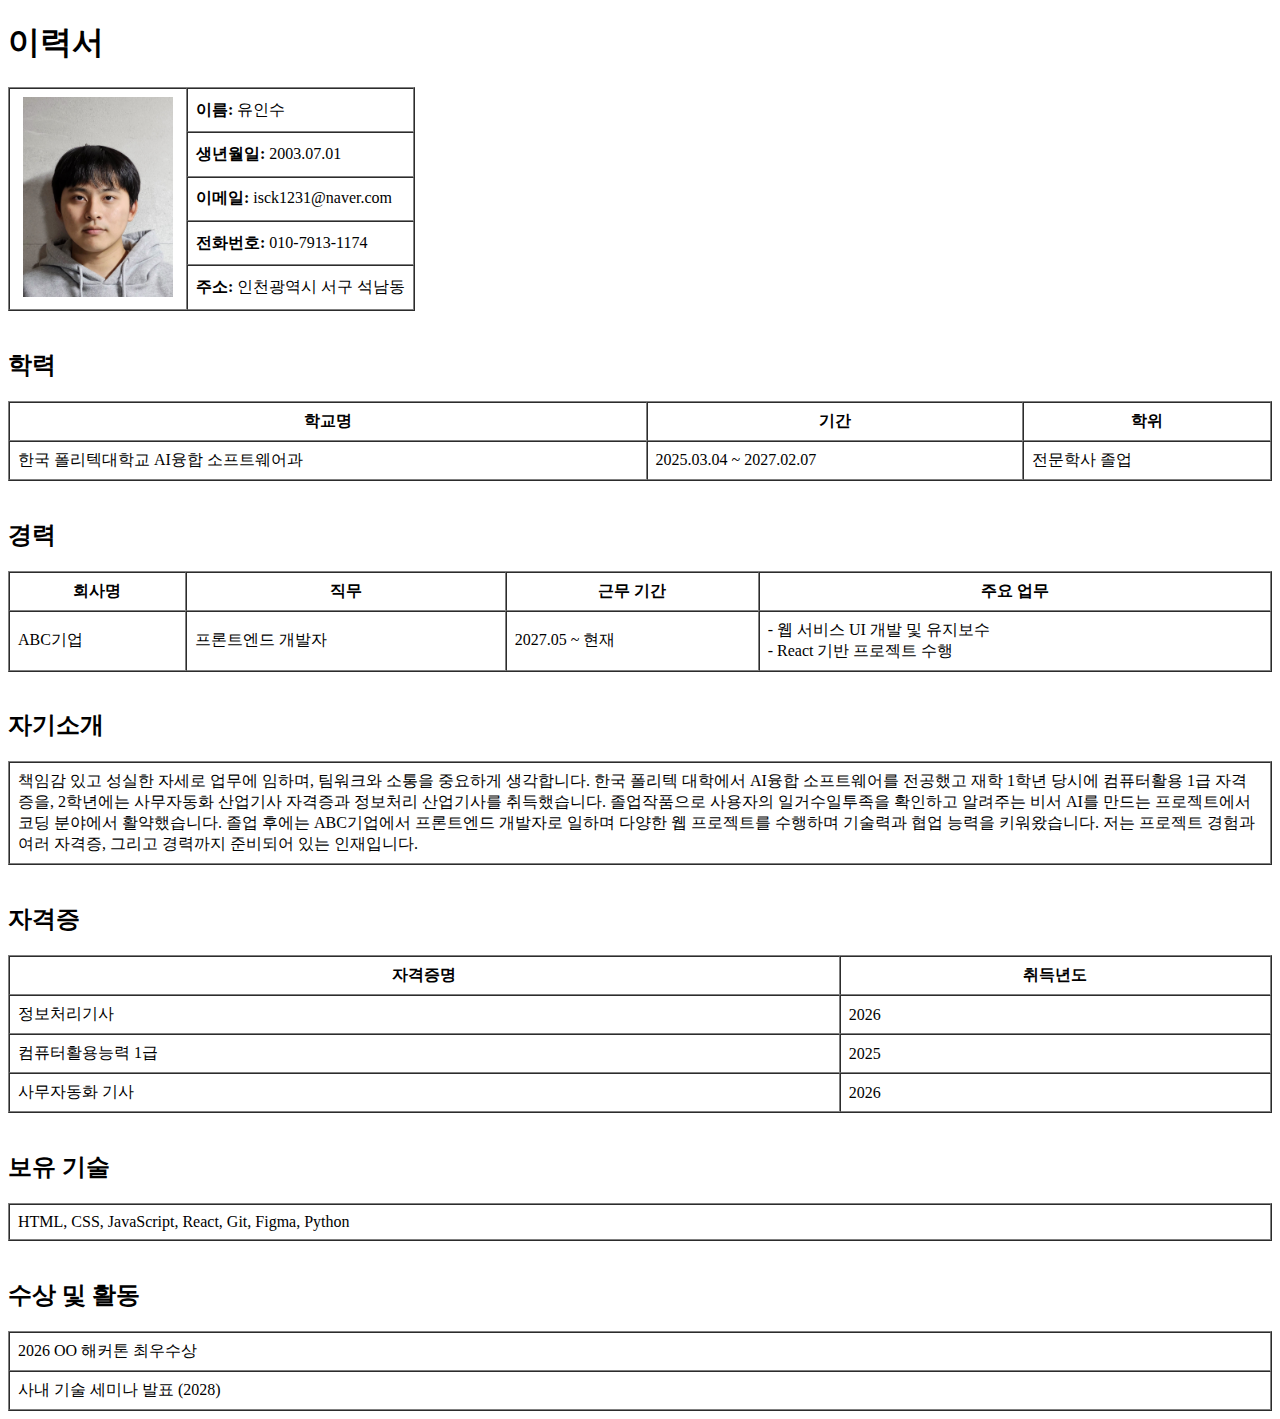
<file: index.html>
<!DOCTYPE html>
<html lang="ko">
<head>
  <meta charset="UTF-8">
  <title>이력서</title>
</head>
<body>
  <h1>이력서</h1>

  <!-- 상단 정보 -->
  <table border="1" cellpadding="8" cellspacing="0">
    <tr>
      <td rowspan="5" width="160" align="center">
        <img src="insu.jpg" alt="프로필 사진" width="150" height="200">
      </td>
      <td><strong>이름:</strong> 유인수</td>
    </tr>
    <tr>
      <td><strong>생년월일:</strong> 2003.07.01</td>
    </tr>
    <tr>
      <td><strong>이메일:</strong> isck1231@naver.com</td>
    </tr>
    <tr>
      <td><strong>전화번호:</strong> 010-7913-1174</td>
    </tr>
    <tr>
      <td><strong>주소:</strong> 인천광역시 서구 석남동</td>
    </tr>
  </table>

  <br>

  <!-- 학력 -->
  <h2>학력</h2>
  <table border="1" cellpadding="8" cellspacing="0" width="100%">
    <tr>
      <th>학교명</th>
      <th>기간</th>
      <th>학위</th>
    </tr>
    <tr>
      <td>한국 폴리텍대학교 AI융합 소프트웨어과</td>
      <td>2025.03.04 ~ 2027.02.07</td>
      <td>전문학사 졸업</td>
    </tr>
  </table>

  <br>

  <!-- 경력 -->
  <h2>경력</h2>
  <table border="1" cellpadding="8" cellspacing="0" width="100%">
    <tr>
      <th>회사명</th>
      <th>직무</th>
      <th>근무 기간</th>
      <th>주요 업무</th>
    </tr>
    <tr>
      <td>ABC기업</td>
      <td>프론트엔드 개발자</td>
      <td>2027.05 ~ 현재</td>
      <td>
        - 웹 서비스 UI 개발 및 유지보수<br>
        - React 기반 프로젝트 수행
      </td>
    </tr>
  </table>

  <br>

  <!-- 자기소개 -->
  <h2>자기소개</h2>
  <table border="1" cellpadding="8" cellspacing="0" width="100%">
    <tr>
      <td>
        책임감 있고 성실한 자세로 업무에 임하며, 팀워크와 소통을 중요하게 생각합니다.
        한국 폴리텍 대학에서 AI융합 소프트웨어를 전공했고 재학 1학년 당시에 컴퓨터활용 1급 자격증을,
        2학년에는 사무자동화 산업기사 자격증과 정보처리 산업기사를 취득했습니다.
        졸업작품으로 사용자의 일거수일투족을 확인하고 알려주는 비서 AI를 만드는 프로젝트에서 코딩 분야에서 활약했습니다.
        졸업 후에는 ABC기업에서 프론트엔드 개발자로 일하며 다양한 웹 프로젝트를 수행하며 기술력과 협업 능력을 키워왔습니다.
        저는 프로젝트 경험과 여러 자격증, 그리고 경력까지 준비되어 있는 인재입니다.
      </td>
    </tr>
  </table>

  <br>

  <!-- 자격증 -->
  <h2>자격증</h2>
  <table border="1" cellpadding="8" cellspacing="0" width="100%">
    <tr>
      <th>자격증명</th>
      <th>취득년도</th>
    </tr>
    <tr>
      <td>정보처리기사</td>
      <td>2026</td>
    </tr>
    <tr>
      <td>컴퓨터활용능력 1급</td>
      <td>2025</td>
    </tr>
    <tr>
      <td>사무자동화 기사</td>
      <td>2026</td>
    </tr>
  </table>

  <br>

  <!-- 기술 -->
  <h2>보유 기술</h2>
  <table border="1" cellpadding="8" cellspacing="0" width="100%">
    <tr>
      <td>HTML, CSS, JavaScript, React, Git, Figma, Python</td>
    </tr>
  </table>

  <br>

  <!-- 수상 및 활동 -->
  <h2>수상 및 활동</h2>
  <table border="1" cellpadding="8" cellspacing="0" width="100%">
    <tr>
      <td>2026 OO 해커톤 최우수상</td>
    </tr>
    <tr>
      <td>사내 기술 세미나 발표 (2028)</td>
    </tr>
  </table>
</body>
</html>
</file>
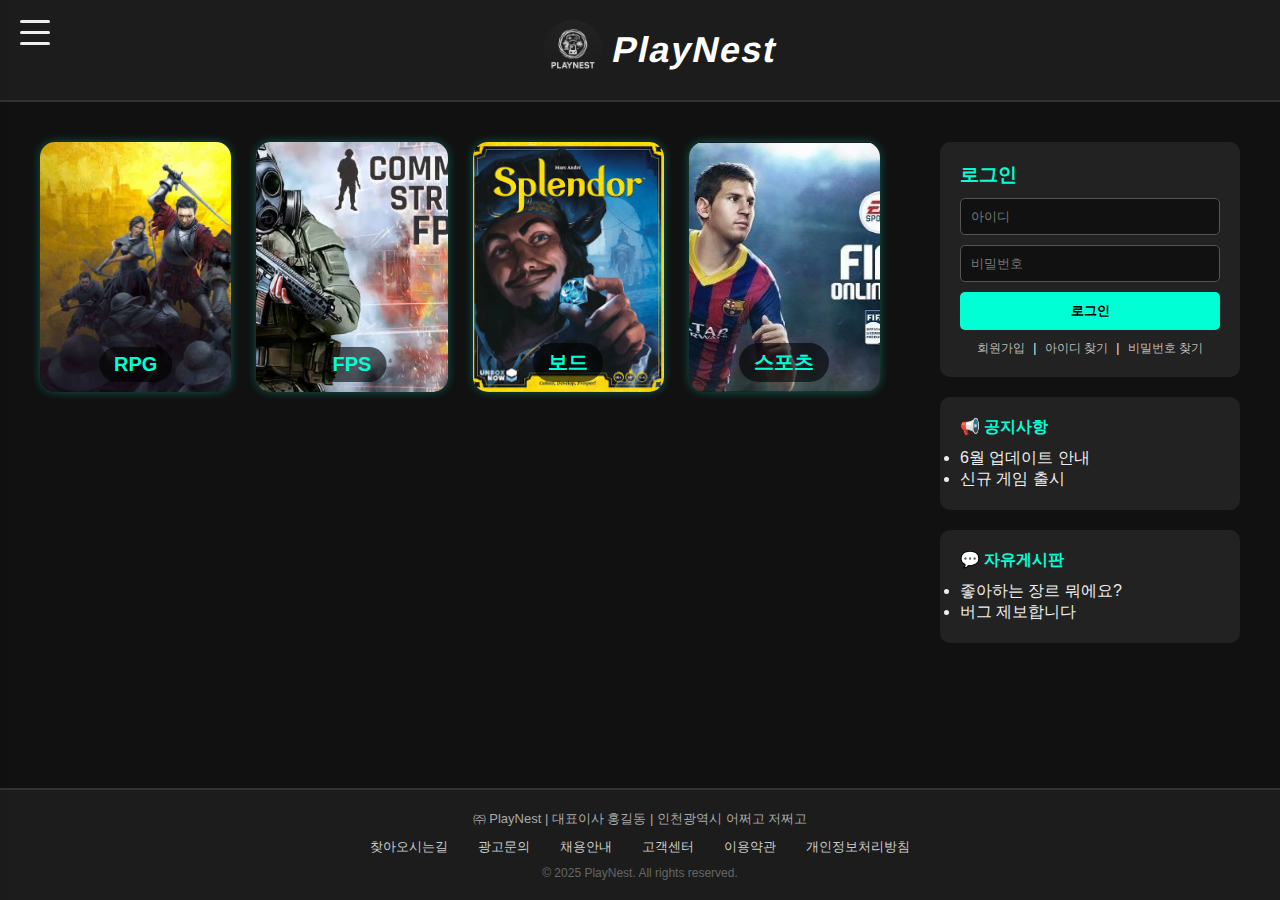
<file: PlayNest/index.html>
<!DOCTYPE html>
<html lang="ko">
<head>
  <meta charset="UTF-8" />
  <title>PlayNest - 게임 플랫폼</title>
  <style>
    * { margin: 0; padding: 0; box-sizing: border-box; }
    body {
      background-color: #111;
      color: #eee;
      font-family: 'Segoe UI', sans-serif;
      min-height: 100vh;
      display: flex;
      flex-direction: column;
    }
    header {
      background-color: #1c1c1c;
      padding: 20px 40px;
      display: flex;
      align-items: center;
      justify-content: center;
      border-bottom: 2px solid #333;
      position: relative;
      padding-left: 80px;
    }
    .logo {
      display: flex;
      align-items: center;
      gap: 10px;
      text-decoration: none;
      color: #fff;
      user-select: none;
    }
    .logo img {
      height: 60px;
      display: block;
      user-select: none;
      border-radius: 50%;
    }
    .logo h1 {
      margin: 0;
      font-weight: 900;
      font-size: 36px;
      transform: skew(-12deg);
      letter-spacing: 1.5px;
    }
    .container {
      flex: 1;
      display: flex;
      justify-content: space-between;
      padding: 40px;
      gap: 40px;
    }
    .left-section {
      width: 70%;
      display: flex;
      flex-direction: column;
      gap: 30px;
    }
    .game-thumbnails {
      display: flex;
      gap: 25px;
      height: 250px;
    }
    .thumb-item {
      position: relative;
      flex: 1;
      border-radius: 15px;
      overflow: hidden;
      cursor: pointer;
      box-shadow: 0 0 10px rgba(0,255,213,0.3);
      transition: transform 0.3s ease, filter 0.3s ease;
      color: #eee;
      display: flex;
      flex-direction: column;
      justify-content: flex-end;
      text-decoration: none;
    }
    .thumb-item img {
      width: 100%;
      height: 100%;
      object-fit: cover;
      display: block;
      transition: transform 0.3s ease;
    }
    .thumb-label {
      position: absolute;
      bottom: 10px;
      left: 50%;
      transform: translateX(-50%);
      background: rgba(0, 0, 0, 0.6);
      padding: 6px 15px;
      border-radius: 20px;
      font-size: 20px;
      font-weight: bold;
      color: #00ffd5;
      white-space: nowrap;
    }
    .thumb-item:hover {
      transform: scale(1.05);
      filter: brightness(0.85);
    }
    .thumb-item:hover img {
      transform: scale(1.1);
    }
    .right-section {
      width: 25%;
      display: flex;
      flex-direction: column;
      gap: 20px;
    }
    .login-box,
    .board {
      background: #222;
      padding: 20px;
      border-radius: 10px;
    }
    .login-box h3,
    .board h4 {
      margin-bottom: 10px;
      color: #00ffd5;
    }
    .login-box input {
      width: 100%;
      margin-bottom: 10px;
      padding: 10px;
      background: #111;
      border: 1px solid #555;
      color: white;
      border-radius: 5px;
    }
    .login-box button {
      width: 100%;
      padding: 10px;
      background: #00ffd5;
      border: none;
      color: #000;
      font-weight: bold;
      border-radius: 5px;
      cursor: pointer;
    }
    .login-links {
      margin-top: 10px;
      text-align: center;
      font-size: 12px;
    }
    .login-links a {
      color: #bbb;
      text-decoration: none;
      margin: 0 5px;
      transition: color 0.2s;
    }
    .login-links a:hover {
      color: #00ffd5;
    }
    footer {
      background-color: #1c1c1c;
      padding: 20px 40px;
      color: #aaa;
      font-size: 13px;
      border-top: 2px solid #333;
      text-align: center;
    }
    .footer-menu {
      display: flex;
      justify-content: center;
      gap: 30px;
      flex-wrap: wrap;
      margin: 10px 0;
    }
    .footer-menu a {
      color: #ccc;
      text-decoration: none;
      transition: 0.2s;
      font-weight: 500;
    }
    .footer-menu a:hover {
      color: #00ffd5;
    }
    .footer-bottom {
      font-size: 12px;
      color: #666;
    }
    .menu-icon {
      position: fixed;
      top: 20px;
      left: 20px;
      width: 30px;
      height: 25px;
      display: flex;
      flex-direction: column;
      justify-content: space-between;
      cursor: pointer;
      z-index: 1001;
    }
    .menu-icon .bar {
      height: 3px;
      width: 100%;
      background-color: #eee;
      border-radius: 2px;
      transition: background-color 0.3s;
    }
    .menu-icon:hover .bar {
      background-color: #00ffd5;
    }
    .side-menu {
      position: fixed;
      top: 0;
      left: 0;
      width: 220px;
      height: 100vh;
      background-color: #222;
      box-shadow: 2px 0 10px rgba(0,0,0,0.7);
      transform: translateX(-230px);
      transition: transform 0.3s ease;
      z-index: 1000;
      pointer-events: none;
    }
    .side-menu.active {
      transform: translateX(0);
      pointer-events: auto;
    }
  </style>
</head>
<body>
  <div class="menu-icon" id="menu-icon" aria-label="메뉴 열기" role="button" tabindex="0" aria-expanded="false">
    <div class="bar"></div>
    <div class="bar"></div>
    <div class="bar"></div>
  </div>

  <header>
    <a href="/" class="logo" aria-label="PlayNest 홈으로 이동">
      <img src="img/PN.png" alt="PlayNest 로고" />
      <h1>PlayNest</h1>
    </a>
  </header>

  <div class="container">
    <div class="left-section">
      <div class="game-thumbnails">
        <a href="rpg.html" class="thumb-item" title="RPG 장르">
          <img src="img/Rpg.jpg" alt="RPG 장르 대표 이미지" />
          <div class="thumb-label">RPG</div>
        </a>
        <a href="fps.html" class="thumb-item" title="FPS 장르">
          <img src="img/fps.jpg" alt="FPS 장르 대표 이미지" />
          <div class="thumb-label">FPS</div>
        </a>
        <a href="board.html" class="thumb-item" title="보드 장르">
          <img src="img/board.jpg" alt="보드 장르 대표 이미지" />
          <div class="thumb-label">보드</div>
        </a>
        <a href="sports.html" class="thumb-item" title="스포츠 장르">
          <img src="img/soccer.jpg" alt="스포츠 장르 대표 이미지" />
          <div class="thumb-label">스포츠</div>
        </a>
      </div>
    </div>
    <div class="right-section">
      <div class="login-box" id="login-box">
        <h3>로그인</h3>
        <input type="text" id="login-id" placeholder="아이디" />
        <input type="password" id="login-pw" placeholder="비밀번호" />
        <button type="button" id="login-btn">로그인</button>
        <div class="login-links">
          <a href="signup.html">회원가입</a> |
          <a href="find_id.html">아이디 찾기</a> |
          <a href="find_pw.html">비밀번호 찾기</a>
        </div>
      </div>
      <div class="login-box" id="welcome-box" style="display:none;">
        <h3 id="welcome-msg">환영합니다!</h3>
        <button type="button" id="logout-btn">로그아웃</button>
      </div>
      <div class="board">
        <h4>📢 공지사항</h4>
        <ul>
          <li>6월 업데이트 안내</li>
          <li>신규 게임 출시</li>
        </ul>
      </div>
      <div class="board">
        <h4>💬 자유게시판</h4>
        <ul>
          <li>좋아하는 장르 뭐에요?</li>
          <li>버그 제보합니다</li>
        </ul>
      </div>
    </div>
  </div>

  <footer>
    <div class="footer-top">㈜ PlayNest | 대표이사 홍길동 | 인천광역시 어쩌고 저쩌고</div>
    <div class="footer-menu">
      <a href="#">찾아오시는길</a>
      <a href="#">광고문의</a>
      <a href="#">채용안내</a>
      <a href="#">고객센터</a>
      <a href="#">이용약관</a>
      <a href="#">개인정보처리방침</a>
    </div>
    <div class="footer-bottom">© 2025 PlayNest. All rights reserved.</div>
  </footer>

  <script>
    const loginBtn = document.getElementById("login-btn");
    const logoutBtn = document.getElementById("logout-btn");
    const loginBox = document.getElementById("login-box");
    const welcomeBox = document.getElementById("welcome-box");
    const welcomeMsg = document.getElementById("welcome-msg");

    loginBtn.addEventListener("click", () => {
      const inputId = document.getElementById("login-id").value;
      const inputPw = document.getElementById("login-pw").value;
      const savedUser = JSON.parse(localStorage.getItem("userInfo"));

      if (!savedUser) {
        alert("회원가입 정보가 없습니다. 먼저 회원가입을 해주세요.");
        return;
      }

      if (inputId === savedUser.id && inputPw === savedUser.pw) {
        localStorage.setItem("isLoggedIn", "true");
        localStorage.setItem("nickname", savedUser.nickname);
        localStorage.setItem("profile", "img/profile.jpg");
        location.reload();
      } else {
        alert("아이디 또는 비밀번호가 틀렸습니다.");
      }
    });

    logoutBtn.addEventListener("click", () => {
      localStorage.removeItem("isLoggedIn");
      location.reload();
    });

    window.addEventListener("DOMContentLoaded", () => {
      const isLoggedIn = localStorage.getItem("isLoggedIn") === "true";
      const nickname = localStorage.getItem("nickname") || "";
      const profile = localStorage.getItem("profile") || "";

      if (isLoggedIn) {
        loginBox.style.display = "none";
        welcomeBox.style.display = "block";
        welcomeMsg.innerHTML = `<img src="${profile}" alt="프로필" style="width:30px;height:30px;border-radius:50%;vertical-align:middle;margin-right:8px;"> <strong>${nickname}</strong>님 환영합니다!`;
      }
    });

    const menuIcon = document.getElementById("menu-icon");
    const sideMenu = document.createElement("div");
    sideMenu.className = "side-menu";
    sideMenu.innerHTML = `
      <ul style="padding:20px; list-style:none; color:#eee;">
        <li style="margin-bottom:15px; font-weight:bold; font-size:15px;"></li>
        <li style="margin-bottom:10px;">RPG</li>
        <li style="margin-bottom:10px;">FPS</li>
        <li style="margin-bottom:10px;">보드</li>
        <li style="margin-bottom:10px;">스포츠</li>
      </ul>`;
    document.body.appendChild(sideMenu);

    menuIcon.addEventListener("mouseenter", () => {
      sideMenu.classList.add("active");
    });

    sideMenu.addEventListener("mouseleave", () => {
      sideMenu.classList.remove("active");
    });
  </script>
</body>
</html>
</file>
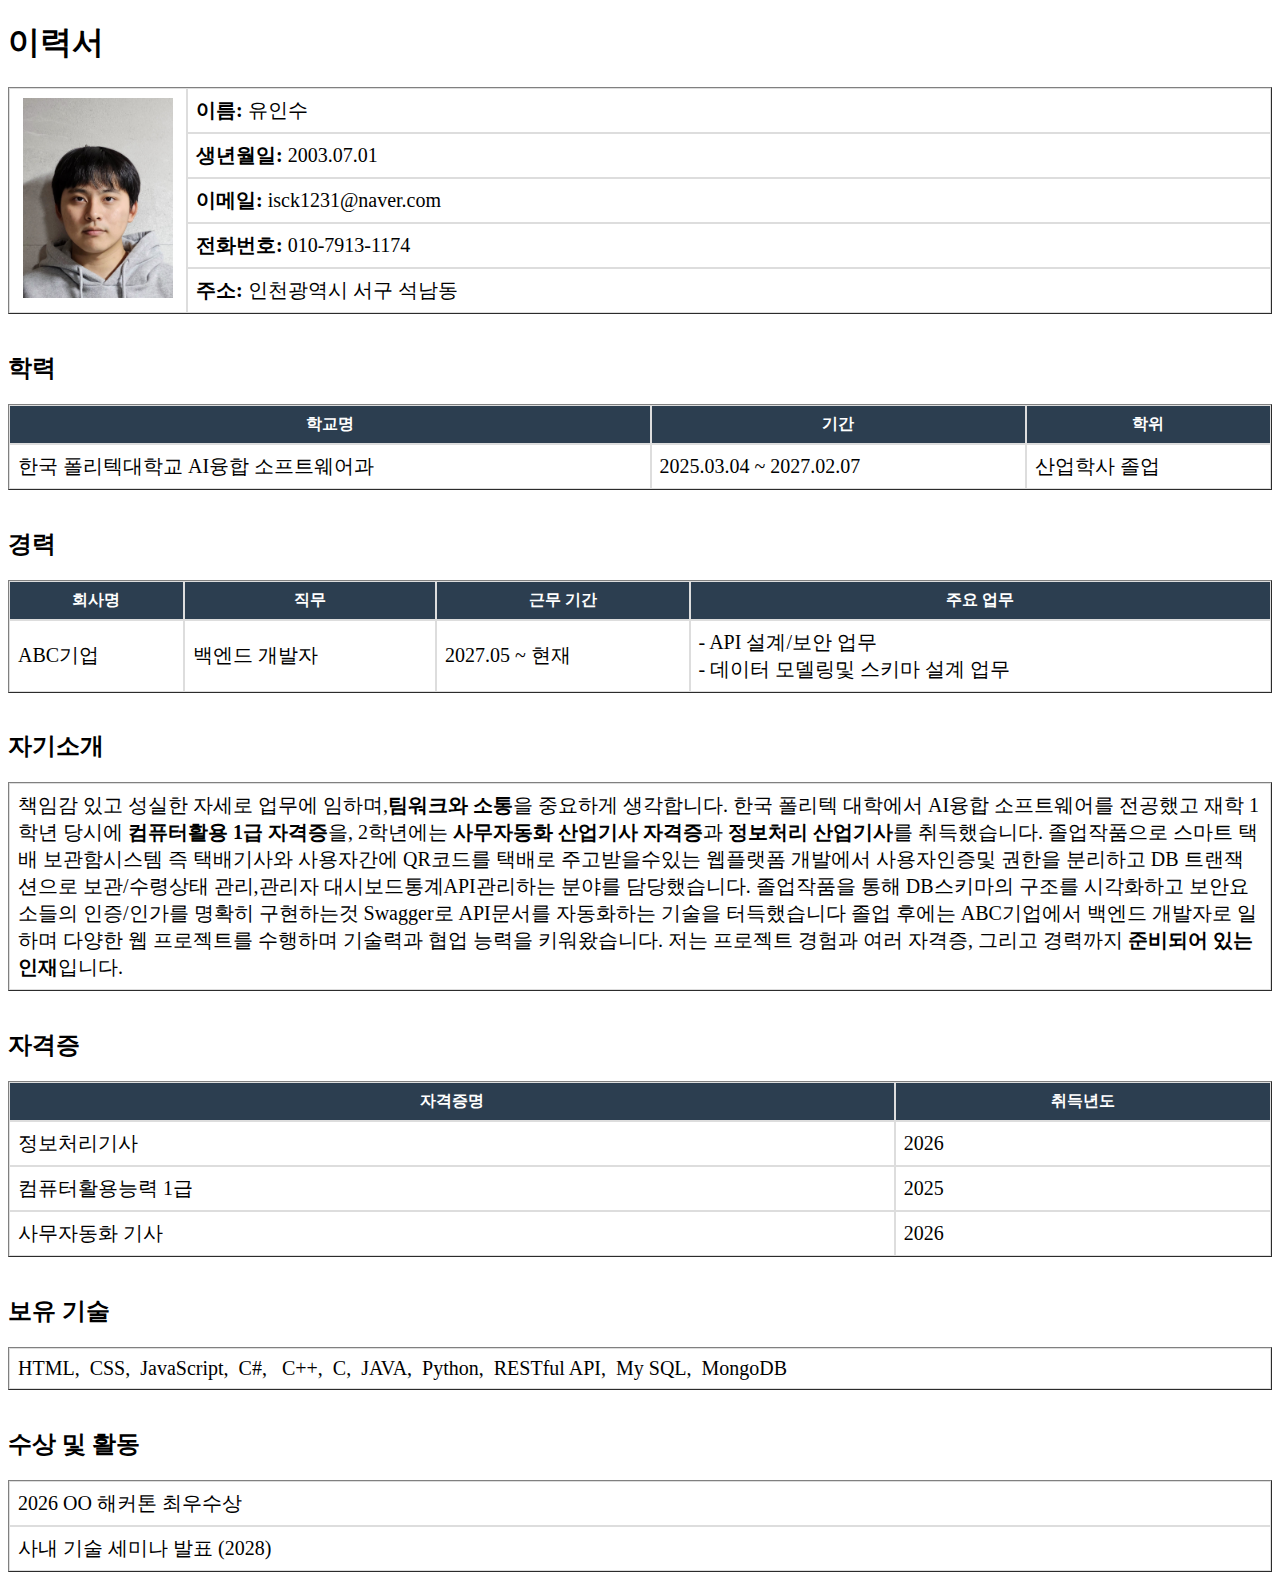
<file: indexcss.html>
<!DOCTYPE html>
<html lang="ko">
<head>
  <meta charset="UTF-8">
  <title>이력서</title>
  <style>
    table{
      width: 100%;
      background-color: #fff;
    }
    td{
      font-size: 20px
    }
    body{
      font-family: 맑은고딕;
    }
    span{
      font-weight: bold;
    }
    th, td {
      border: 1px solid #ddd;
    }
    th {
  background-color: #2c3e50;
  color: white;
}
  </style>
</head>
<body>
  <h1>이력서</h1>

  <!-- 상단 정보 -->
  <table border="1" cellpadding="8" cellspacing="0">
    <tr>
      <td rowspan="5" width="160" align="center">
        <img src="insu.jpg" alt="프로필 사진" width="150" height="200">
      </td>
      <td><strong>이름:</strong> 유인수</td>
    </tr>
    <tr>
      <td><strong>생년월일:</strong> 2003.07.01</td>
    </tr>
    <tr>
      <td><strong>이메일:</strong> isck1231@naver.com</td>
    </tr>
    <tr>
      <td><strong>전화번호:</strong> 010-7913-1174</td>
    </tr>
    <tr>
      <td><strong>주소:</strong> 인천광역시 서구 석남동</td>
    </tr>
  </table>

  <br>

  <!-- 학력 -->
  <h2>학력</h2>
  <table border="1" cellpadding="8" cellspacing="0" width="100%">
    <tr>
      <th>학교명</th>
      <th>기간</th>
      <th>학위</th>
    </tr>
    <tr>
      <td>한국 폴리텍대학교 AI융합 소프트웨어과</td>
      <td>2025.03.04 ~ 2027.02.07</td>
      <td>산업학사 졸업</td>
    </tr>
  </table>

  <br>

  <!-- 경력 -->
  <h2>경력</h2>
  <table border="1" cellpadding="8" cellspacing="0" width="100%">
    <tr>
      <th>회사명</th>
      <th>직무</th>
      <th>근무 기간</th>
      <th>주요 업무</th>
    </tr>
    <tr>
      <td>ABC기업</td>
      <td>백엔드 개발자</td>
      <td>2027.05 ~ 현재</td>
      <td>
        - API 설계/보안 업무<br>
        - 데이터 모델링및 스키마 설계 업무
      </td>
    </tr>
  </table>

  <br>

  <!-- 자기소개 -->
  <h2>자기소개</h2>
  <table border="1" cellpadding="8" cellspacing="0" width="100%">
    <tr>
      <td>
        책임감 있고 성실한 자세로 업무에 임하며,<span>팀워크와 소통</span>을 중요하게 생각합니다.
        한국 폴리텍 대학에서 AI융합 소프트웨어를 전공했고 재학 1학년 당시에 <span>컴퓨터활용 1급 자격증</span>을,
        2학년에는 <span>사무자동화 산업기사 자격증</span>과 <span>정보처리 산업기사</span>를 취득했습니다.
        졸업작품으로 스마트 택배 보관함시스템 즉 택배기사와 사용자간에 QR코드를 택배로 주고받을수있는 웹플랫폼 개발에서
        사용자인증및 권한을 분리하고 DB 트랜잭션으로 보관/수령상태 관리,관리자 대시보드통계API관리하는 분야를 담당했습니다.
        졸업작품을 통해 DB스키마의 구조를 시각화하고 보안요소들의 인증/인가를 명확히 구현하는것 Swagger로 API문서를 
        자동화하는 기술을 터득했습니다 졸업 후에는 ABC기업에서 백엔드 개발자로 일하며 다양한 웹 프로젝트를 수행하며 
        기술력과 협업 능력을 키워왔습니다. 저는 프로젝트 경험과 여러 자격증, 그리고 경력까지 <span>준비되어 있는 인재</span>입니다.
      </td>
    </tr>
  </table>

  <br>

  <!-- 자격증 -->
  <h2>자격증</h2>
  <table border="1" cellpadding="8" cellspacing="0" width="100%">
    <tr>
      <th>자격증명</th>
      <th>취득년도</th>
    </tr>
    <tr>
      <td>정보처리기사</td>
      <td>2026</td>
    </tr>
    <tr>
      <td>컴퓨터활용능력 1급</td>
      <td>2025</td>
    </tr>
    <tr>
      <td>사무자동화 기사</td>
      <td>2026</td>
    </tr>
  </table>

  <br>

  <!-- 기술 -->
  <h2>보유 기술</h2>
  <table border="1" cellpadding="8" cellspacing="0" width="100%">
    <tr>
      <td>HTML,&nbsp;&nbsp;CSS,&nbsp;&nbsp;JavaScript,&nbsp;&nbsp;C#,&nbsp;&nbsp;
    C++,&nbsp;&nbsp;C,&nbsp;&nbsp;JAVA,&nbsp;&nbsp;Python,&nbsp;&nbsp;RESTful API,&nbsp;&nbsp;My SQL,&nbsp;&nbsp;MongoDB</td>
    </tr>
  </table>

  <br>

  <!-- 수상 및 활동 -->
  <h2>수상 및 활동</h2>
  <table border="1" cellpadding="8" cellspacing="0" width="100%">
    <tr>
      <td>2026 OO 해커톤 최우수상</td>
    </tr>
    <tr>
      <td>사내 기술 세미나 발표 (2028)</td>
    </tr>
  </table>
</body>
</html>
</file>
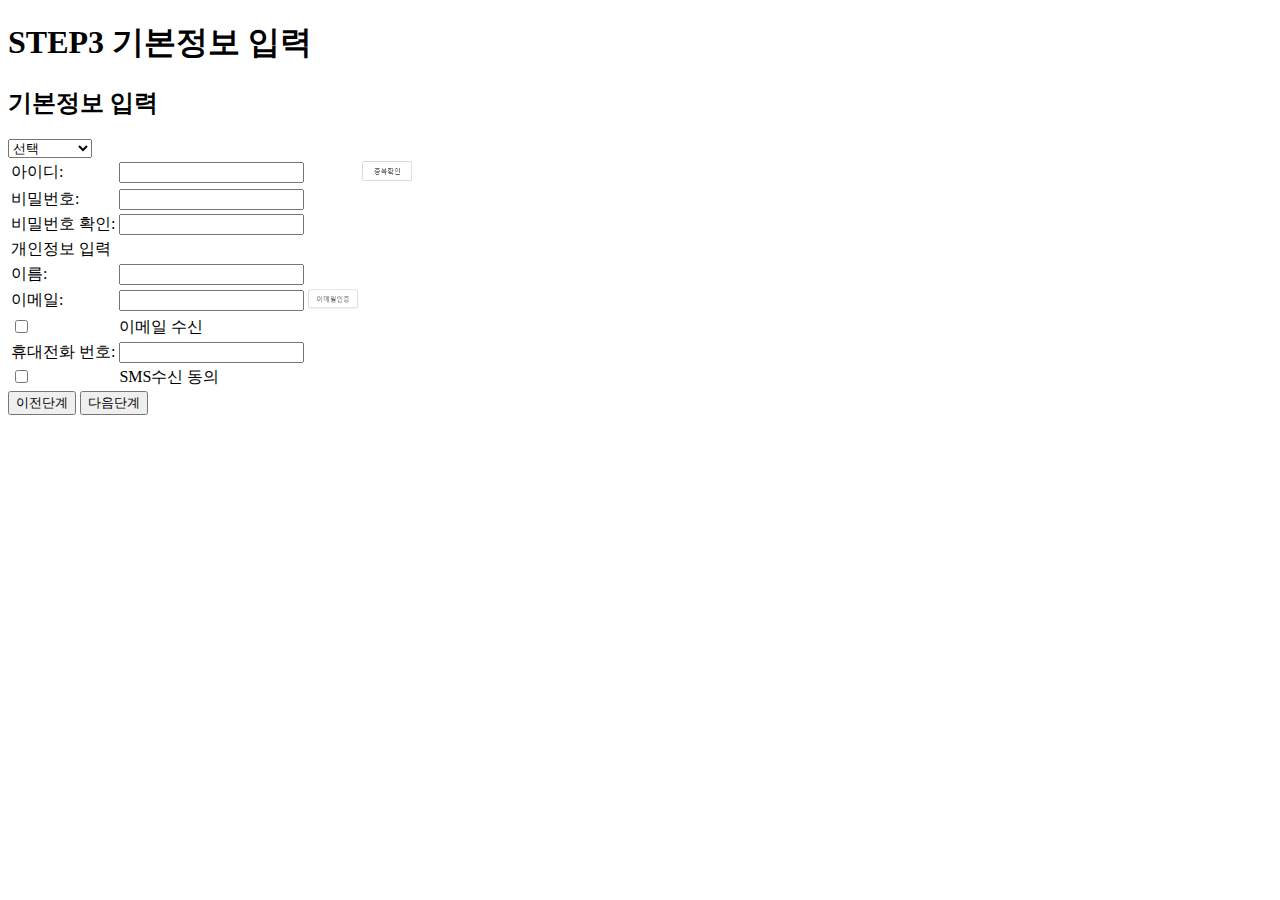
<file: member.html>
<!DOCTYPE html>
<html>
<head>
    <meta charset='utf-8'>
    <title>STEP3 기본정보 입력</title>
</head>
<body>
    <h1>STEP3 기본정보 입력</h1>
    <h2>기본정보 입력</h2>
    <form>
        <table>
            <tr>
      <td>아이디:</td><td> <input type='text'><td><td><img src='id.png' width="50" height="20"></td>
</tr>
<tr>
      <td>비밀번호:</td><td><input type='password'></td>
	</tr><tr>
<td>비밀번호 확인:</td><td><input type='password'></td>
	</tr><tr>
        <td>개인정보 입력</td>
</tr>
<tr>
        <td>이름:</td> <td><input type='text'></td>
</tr>
<tr>
        <td>이메일:</td><td> <input type='text'></td><td><img src='email.png' width="50" height="20"></td>
        <select>
            <option>선택</option>
            <option>naver.com</option>
            <option>gmail.com</option>
            <option>직접입력</option>
        </select></td>
</tr>
<tr>
        <td><input type='checkbox'></td><td> 이메일 수신</td>
</tr>
<tr>
        <td>휴대전화 번호:</td><td> <input type='text'></td>
</tr>
<tr>
        <td><input type='checkbox'></td><td> SMS수신 동의</td>
        </tr>
</table>
    </form>
	<button type="button">이전단계</button>
	<button type="button">다음단계</button>
</body>
</html>
</file>
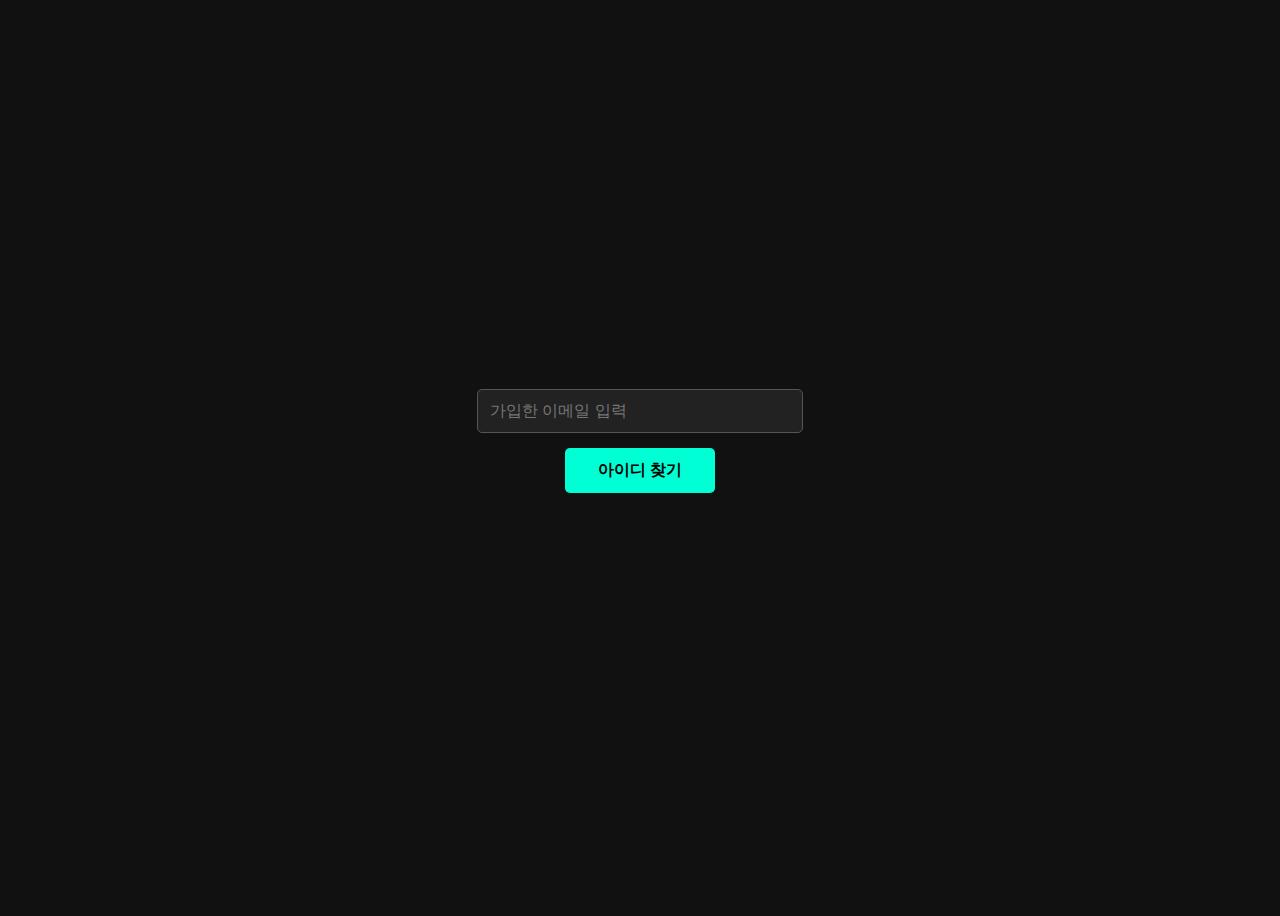
<file: PlayNest/find_id.html>
<!DOCTYPE html>
<html lang="ko">
<head>
  <meta charset="UTF-8" />
  <title>아이디 찾기 - PlayNest</title>
  <style>
    body {
      background-color: #111;
      color: #eee;
      font-family: 'Segoe UI', sans-serif;
      display: flex;
      justify-content: center;
      align-items: center;
      height: 100vh;
      flex-direction: column;
      gap: 15px;
    }
    input, button {
      padding: 12px;
      border-radius: 5px;
      border: none;
      font-size: 16px;
    }
    input {
      background: #222;
      color: #eee;
      border: 1px solid #555;
      width: 300px;
    }
    button {
      background: #00ffd5;
      font-weight: bold;
      color: #000;
      cursor: pointer;
      width: 150px;
    }
    button:hover {
      background: #00ccb0;
    }
    #result {
      margin-top: 20px;
      font-size: 18px;
      color: #00ffd5;
    }
  </style>
</head>
<body>
  <input type="email" id="email" placeholder="가입한 이메일 입력" required />
  <button onclick="findID()">아이디 찾기</button>
  <div id="result"></div>

  <script>
    function findID() {
      const inputEmail = document.getElementById("email").value.trim();
      if (!inputEmail) {
        alert("이메일을 입력하세요.");
        return;
      }
      let foundID = null;
      for (let i = 0; i < localStorage.length; i++) {
        const key = localStorage.key(i);
        if (key.startsWith("user_")) {
          const user = JSON.parse(localStorage.getItem(key));
          if (user.email === inputEmail) {
            foundID = user.id;
            break;
          }
        }
      }
      const resultBox = document.getElementById("result");
      if (foundID) {
        resultBox.innerText = `가입된 아이디: ${foundID}`;
      } else {
        resultBox.innerText = "해당 이메일로 등록된 아이디가 없습니다.";
      }
    }
  </script>
</body>
</html>
</file>
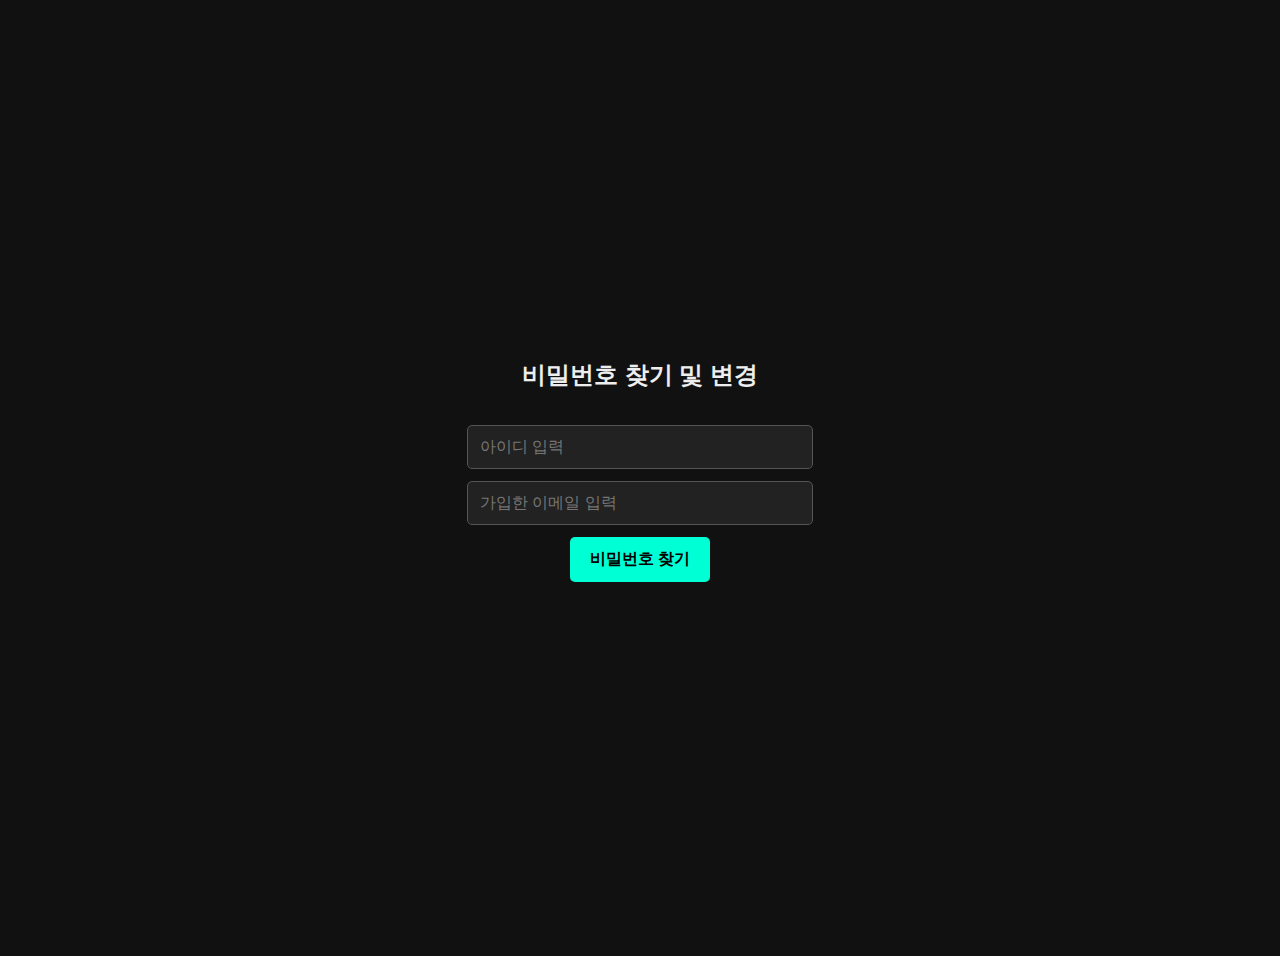
<file: PlayNest/find_pw.html>
<!DOCTYPE html>
<html lang="ko">
<head>
  <meta charset="UTF-8" />
  <title>비밀번호 찾기 / 변경 - PlayNest</title>
  <style>
    body {
      background-color: #111;
      color: #eee;
      font-family: 'Segoe UI', sans-serif;
      display: flex;
      justify-content: center;
      align-items: center;
      height: 100vh;
      flex-direction: column;
      gap: 15px;
      padding: 20px;
    }
    input, button {
      padding: 12px;
      border-radius: 5px;
      border: none;
      font-size: 16px;
    }
    input {
      background: #222;
      color: #eee;
      border: 1px solid #555;
      width: 320px;
    }
    button {
      background: #00ffd5;
      font-weight: bold;
      color: #000;
      cursor: pointer;
      width: 140px;
    }
    button:hover {
      background: #00ccb0;
    }
    #result {
      margin-top: 20px;
      font-size: 18px;
      color: #00ffd5;
      white-space: pre-wrap;
      text-align: center;
      max-width: 320px;
    }
    form {
      display: flex;
      flex-direction: column;
      gap: 12px;
      align-items: center;
    }
  </style>
</head>
<body>
  <h2>비밀번호 찾기 및 변경</h2>

  <form id="pw-form">
    <input type="text" id="userid" placeholder="아이디 입력" required />
    <input type="email" id="email" placeholder="가입한 이메일 입력" required />
    <button type="button" id="find-btn">비밀번호 찾기</button>

    <input type="password" id="new-pw" placeholder="새 비밀번호 입력" style="display:none;" />
    <input type="password" id="confirm-new-pw" placeholder="새 비밀번호 확인" style="display:none;" />
    <button type="submit" id="change-btn" style="display:none; width: 150px;">비밀번호 변경하기</button>
  </form>

  <div id="result"></div>

  <script>
    const findBtn = document.getElementById('find-btn');
    const changeBtn = document.getElementById('change-btn');
    const newPwInput = document.getElementById('new-pw');
    const confirmNewPwInput = document.getElementById('confirm-new-pw');
    const resultBox = document.getElementById('result');

    let foundUserKey = null;

    findBtn.addEventListener('click', () => {
      const inputID = document.getElementById("userid").value.trim();
      const inputEmail = document.getElementById("email").value.trim();
      resultBox.innerText = '';
      if (!inputID || !inputEmail) {
        alert("아이디와 이메일을 모두 입력하세요.");
        return;
      }

      const userData = localStorage.getItem("user_" + inputID);
      if (!userData) {
        resultBox.innerText = "등록된 아이디가 없습니다.";
        foundUserKey = null;
        hideChangePwInputs();
        return;
      }
      const user = JSON.parse(userData);

      if (user.email !== inputEmail) {
        resultBox.innerText = "입력한 이메일이 가입된 이메일과 다릅니다.";
        foundUserKey = null;
        hideChangePwInputs();
        return;
      }

      // 아이디와 이메일 모두 일치
      resultBox.innerText = "회원님 확인되었습니다.\n아래에서 새 비밀번호를 입력해주세요.";
      foundUserKey = "user_" + inputID;

      // 새 비밀번호 입력 필드 보이기
      showChangePwInputs();
    });

    function showChangePwInputs() {
      newPwInput.style.display = 'block';
      confirmNewPwInput.style.display = 'block';
      changeBtn.style.display = 'inline-block';
    }

    function hideChangePwInputs() {
      newPwInput.style.display = 'none';
      confirmNewPwInput.style.display = 'none';
      changeBtn.style.display = 'none';
      newPwInput.value = '';
      confirmNewPwInput.value = '';
    }

    document.getElementById('pw-form').addEventListener('submit', (e) => {
      e.preventDefault();
      if (!foundUserKey) {
        alert("먼저 아이디와 이메일을 확인해주세요.");
        return;
      }
      const newPw = newPwInput.value;
      const confirmPw = confirmNewPwInput.value;
      if (!newPw || !confirmPw) {
        alert("새 비밀번호와 확인 비밀번호를 모두 입력하세요.");
        return;
      }
      if (newPw !== confirmPw) {
        alert("새 비밀번호가 일치하지 않습니다.");
        return;
      }

      // 비밀번호 변경 처리
      const user = JSON.parse(localStorage.getItem(foundUserKey));
      user.pw = newPw;
      localStorage.setItem(foundUserKey, JSON.stringify(user));

      resultBox.innerText = "비밀번호가 성공적으로 변경되었습니다.";
      hideChangePwInputs();
      document.getElementById('userid').value = '';
      document.getElementById('email').value = '';
    });
  </script>
</body>
</html>
</file>
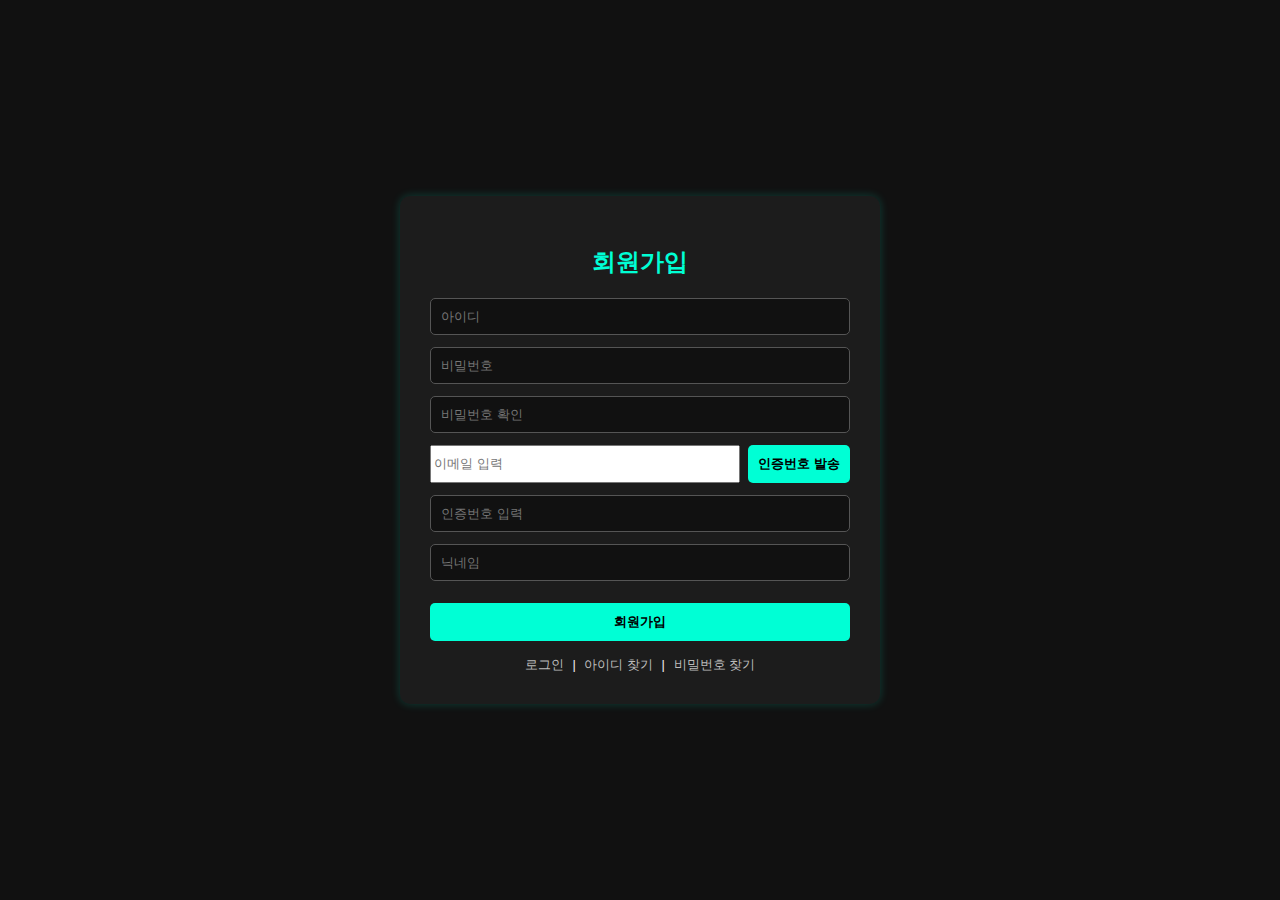
<file: PlayNest/signup.html>
<!DOCTYPE html>
<html lang="ko">
<head>
  <meta charset="UTF-8">
  <title>회원가입 - PlayNest</title>
  <style>
    body {
      background-color: #111;
      color: #eee;
      font-family: 'Segoe UI', sans-serif;
      display: flex;
      justify-content: center;
      align-items: center;
      height: 100vh;
      margin: 0;
    }

    .signup-container {
      background-color: #1c1c1c;
      padding: 30px;
      border-radius: 10px;
      width: 420px;
      box-shadow: 0 0 10px rgba(0,255,213,0.2);
    }

    .signup-container h2 {
      text-align: center;
      color: #00ffd5;
      margin-bottom: 20px;
    }

    .form-group {
      margin-bottom: 12px;
    }

    .form-group input {
      width: calc(100% - 22px);
      padding: 10px;
      background: #111;
      border: 1px solid #555;
      color: #fff;
      border-radius: 5px;
    }

    .email-wrapper {
      display: flex;
      gap: 8px;
      margin-bottom: 12px;
    }

    .email-wrapper input[type="email"] {
      flex: 1;
    }

    .email-wrapper button {
      padding: 10px;
      background: #00ffd5;
      color: #000;
      border: none;
      font-weight: bold;
      border-radius: 5px;
      cursor: pointer;
    }

    button[type="submit"] {
      width: 100%;
      padding: 10px;
      background: #00ffd5;
      color: #000;
      border: none;
      font-weight: bold;
      border-radius: 5px;
      cursor: pointer;
      margin-top: 10px;
    }

    .signup-links {
      text-align: center;
      margin-top: 15px;
      font-size: 13px;
    }

    .signup-links a {
      color: #bbb;
      text-decoration: none;
      margin: 0 5px;
    }

    .signup-links a:hover {
      color: #00ffd5;
    }
  </style>
</head>
<body>
  <div class="signup-container">
    <h2>회원가입</h2>
    <form id="signup-form">
      <div class="form-group">
        <input type="text" id="userid" placeholder="아이디" required />
      </div>
      <div class="form-group">
        <input type="password" id="password" placeholder="비밀번호" required />
      </div>
      <div class="form-group">
        <input type="password" id="confirm-password" placeholder="비밀번호 확인" required />
      </div>
      <div class="email-wrapper">
        <input type="email" id="email" placeholder="이메일 입력" required />
        <button type="button" onclick="sendCode()">인증번호 발송</button>
      </div>
      <div class="form-group">
        <input type="text" id="email-code" placeholder="인증번호 입력" required />
      </div>
      <div class="form-group">
        <input type="text" id="nickname" placeholder="닉네임" required />
      </div>
      <button type="submit">회원가입</button>
    </form>
    <div class="signup-links">
      <a href="index.html">로그인</a> |
      <a href="find_id.html">아이디 찾기</a> |
      <a href="find_pw.html">비밀번호 찾기</a>
    </div>
  </div>

  <script>
    let randomCode = "";

    function sendCode() {
      randomCode = Math.floor(100000 + Math.random() * 900000).toString();
      alert("인증번호: " + randomCode); // 실제로는 이메일로 전송해야 함
    }

    document.getElementById("signup-form").addEventListener("submit", function(e) {
      e.preventDefault();

      const id = document.getElementById("userid").value;
      const pw = document.getElementById("password").value;
      const cpw = document.getElementById("confirm-password").value;
      const email = document.getElementById("email").value;
      const code = document.getElementById("email-code").value;
      const nick = document.getElementById("nickname").value;

      if (pw !== cpw) {
        alert("비밀번호가 일치하지 않습니다.");
        return;
      }

      if (code !== randomCode) {
        alert("인증번호가 올바르지 않습니다.");
        return;
      }

      const user = {
        id: id,
        pw: pw,
        email: email,
        nickname: nick
      };

      localStorage.setItem("user_" + id, JSON.stringify(user));
      alert("회원가입이 완료되었습니다.");
      window.location.href = "index.html";
    });
  </script>
</body>
</html>
</file>
